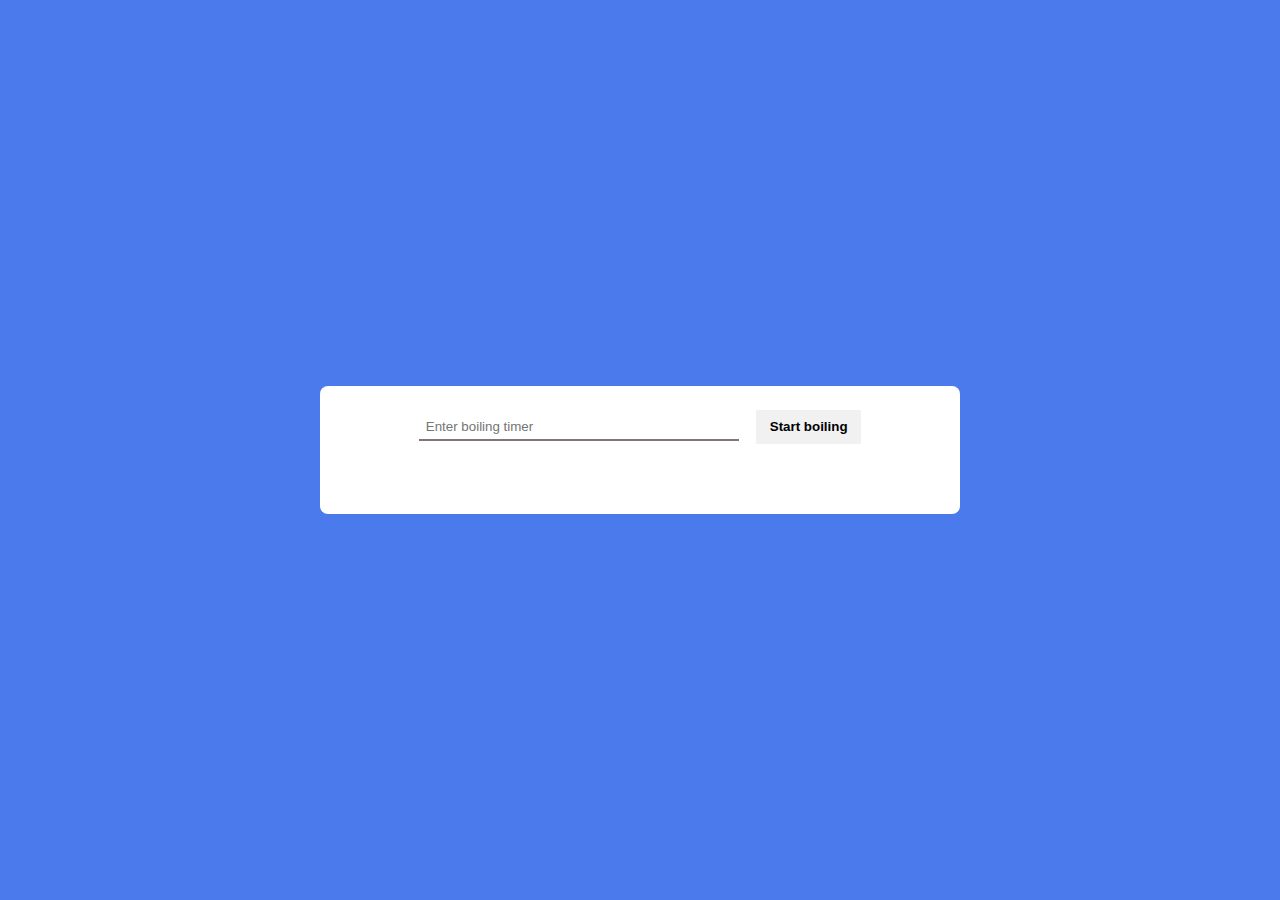
<file: Elements/16/index.html>
<!DOCTYPE html>
<html lang="en">
<head>
    <meta charset="UTF-8">
    <meta http-equiv="X-UA-Compatible" content="IE=edge">
    <meta name="viewport" content="width=device-width, initial-scale=1.0">
    <link rel="stylesheet" href="style.css">
    <title>Boiling Dots</title>
    <script src="script.js" defer></script>
</head>
<body>
    <!--
        Build a component that has a text input with a submit button.
        Whenever you enter a number and submit it - an animated boiling circle with timer is added to the component.
        Once timer expires - circle should "pop".
        Several timers can be set at the same time.
    -->
    <div class="form-container">
        <form id="form">
            <input type="number" placeholder="Enter boiling timer" name="input" min="1" max="100" required>
            <button>Start boiling</button> 
        </form>
        <ul class="timers-list"></ul>
    </div>
</body>
</html>
</file>
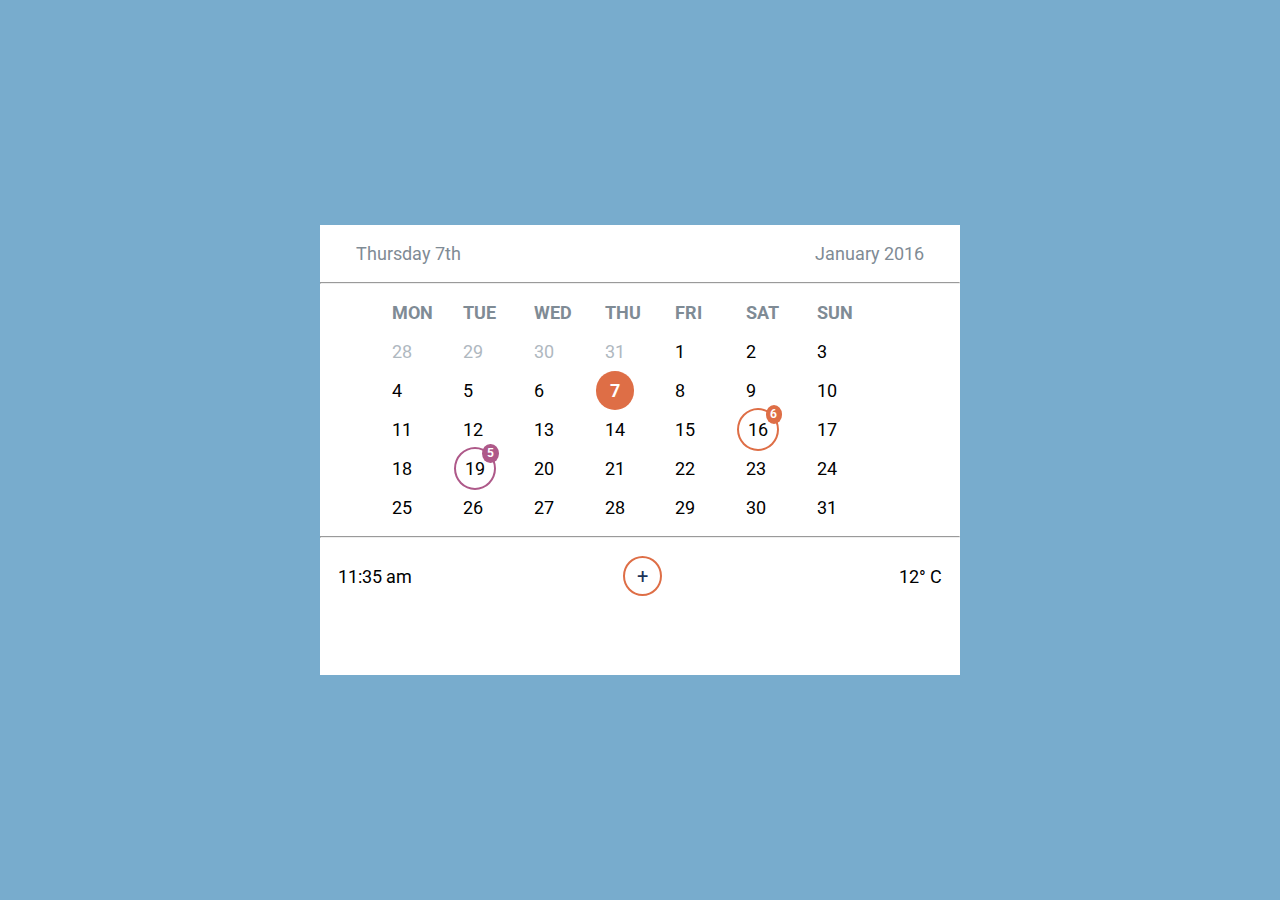
<file: Markup/16/index.html>
<!DOCTYPE html>
<html lang="en">
<head>
  <meta charset="UTF-8">
  <meta name="viewport" content="width=device-width, initial-scale=1.0">
  <meta http-equiv="X-UA-Compatible" content="ie=edge">
  <title>Loop 2 - Step 6</title>
  <link href="https://fonts.googleapis.com/css?family=Roboto:400,500,700" rel="stylesheet">
  <link rel="stylesheet" href="./styles.css" />
</head>
<body>
  <div class="container">
    <ul class="month">
      <li>Thursday 7th</li>
      <li>January 2016</li>
    </ul>
    <hr />
  <div>
    <ul class="grid">
      <li>MON</li>
      <li>TUE</li>
      <li>WED</li>
      <li>THU</li>
      <li>FRI</li>
      <li>SAT</li>
      <li>SUN</li>
    </ul>
    <ul class="grid2">
      <li class="grayed-out">28</li>
      <li class="grayed-out">29</li>
      <li class="grayed-out">30</li>
      <li class="grayed-out">31</li>
      <li>1</li>
      <li>2</li>
      <li>3</li>
      <li>4</li>
      <li>5</li>
      <li>6</li>
      <li><span class="active-filled">7</span></li>
      <li>8</li>
      <li>9</li>
      <li>10</li>
      <li>11</li>
      <li>12</li>
      <li>13</li>
      <li>14</li>
      <li>15</li>
      <li><span class="active-orange">16</span></li>
      <li>17</li>
      <li>18</li>
      <li><span class="active-purple">19</span></li>
      <li>20</li>
      <li>21</li>
      <li>22</li>
      <li>23</li>
      <li>24</li>
      <li>25</li>
      <li>26</li>
      <li>27</li>
      <li>28</li>
      <li>29</li>
      <li>30</li>
      <li>31</li>
    </ul>
  </div>
  <hr />
  <div>
    <ul class="time">
      <li>11:35 am</li>
      <li class="plus">+</li>
      <li>12&#176; C</li>
    </ul>
  </div>
  </div>
</body>
</html>
</file>
<file: Elements/16/style.css>
* {
    box-sizing: border-box;
    padding: 0;
    margin: 0;
}

body {
    background: #4b7aed;
    text-align: center;
}

.form-container {
    background: #fff;
    height:8em;
    width:50vw;
    padding: 1.5em;
    position: absolute;
    top:50%;
    left:50%;
    transform:translate(-50%,-50%);
    border-radius: .5em;
}

input {
    border: none;
    border-bottom: 2px solid #857475;
    color: #857475;
    height: 2em;
    width: 25vw;
    text-indent: 0.5em;
    margin-right: 1em;
}

button {
    background:#f1f1f1;
    color:#000;
    padding: 0.7em 1em;
    font-weight: bold;
    border: none;
}

ul {
    list-style-type: none;
    display: flex;
    margin-top: 0.8em;
}

.li-style {
    height: 2em;
    width: 2em;
    margin: 0.2em;
    background: #fe9644;
    border-radius: 50%;
    color: #fff;
    font-weight: bold;
    font-size: 1em;
    display: flex;
    align-items: center;
    justify-content: center;
    transform: scale(1);
    animation: pulse 1s infinite;
}

@keyframes pulse {
    0% {
        transform: scale(0.9);
    }

    70% {
        transform: scale(1);
    }

    100% {
        transform: scale(0.9);
    }
}
</file>
<file: Markup/16/styles.css>
* {
  box-sizing: border-box;
  margin: 0;
  padding: 0;
}

ul {
  list-style-type: none;
}

body {
  font-family: Roboto, sans-serif;
  background: #78accd;
  font-size: 18px;
}

.month {
  display: flex;
  justify-content: space-between;
  align-items: center;
  color: #7f8b95;
  padding: 1em 2em;
}

.grid {
  display: grid;
  grid-template-columns: repeat(7, 1fr);
  align-items: center;
  padding: 1em 4em 0 4em;
  font-weight: bold;
  color: #7f8b95;
}

.grid2 {
  display: grid;
  grid-template-columns: repeat(7, 1fr);
  align-items: center;
  padding: 1em 4em;
  row-gap: 1em;
}

.time {
  display: flex;
  align-items: center;
  padding: 1em;
}

.container {
  width: 50%;
  height: 50%;
  position: absolute;
  top: 50%;
  left: 50%;
  transform: translate(-50%,-50%);
  background: #fff;
}

.grayed-out {
  color: #afb8bf;
}

.plus {
  color: #1b3458;
  margin-left: 35%;
  margin-right: auto;
  border: 2px solid #de6e46;
  border-radius: 50%;
  padding: .3em .6em;
  font-size: 20px;
}

.active-filled {
  background: #de6e46;
  border-radius: 50%;
  padding: .5em .8em;
  margin: 0 -.5em;
  color: #fff;
  font-weight: bold;
}

.active-orange {
  border: 2px solid #de6e46;
  border-radius: 50%;
  padding: .5em;
  margin: 0 -.5em;
  position: relative;
}

.active-orange::before {
  content:"6";
  position: absolute;
  top:  -5px;
  right: -5px;
  background: #de6e46;
  color: #fff;
  font-size: 12px;
  font-weight: bold;
  padding: .2em .4em;
  border-radius: 50%;
}

.active-purple {
  border: 2px solid #ae5989;
  border-radius: 50%;
  padding: .5em;
  margin: 0 -.5em;
  position: relative;
}

.active-purple::before {
  content:"5";
  position: absolute;
  top:  -5px;
  right: -5px;
  background: #ae5989;
  color: #fff;
  font-size: 12px;
  font-weight: bold;
  padding: .2em .4em;
  border-radius: 50%;
}
</file>
